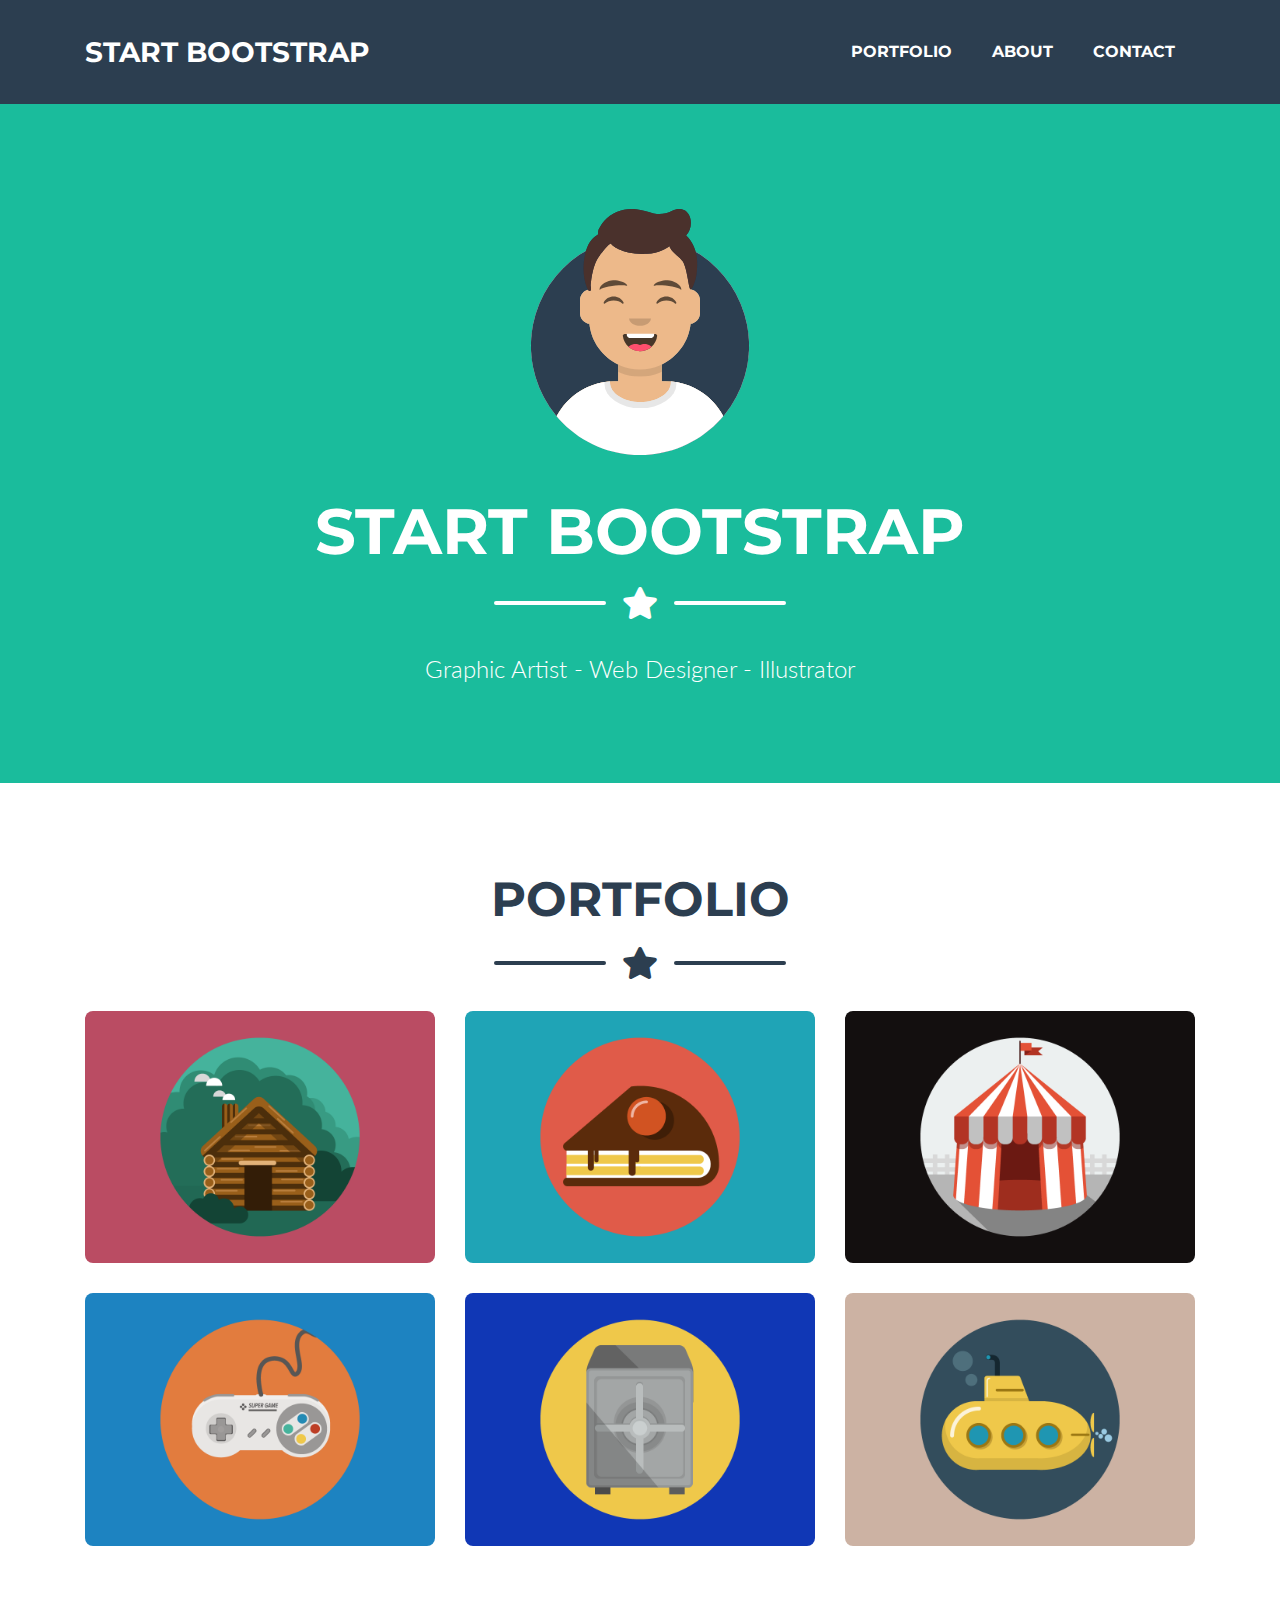
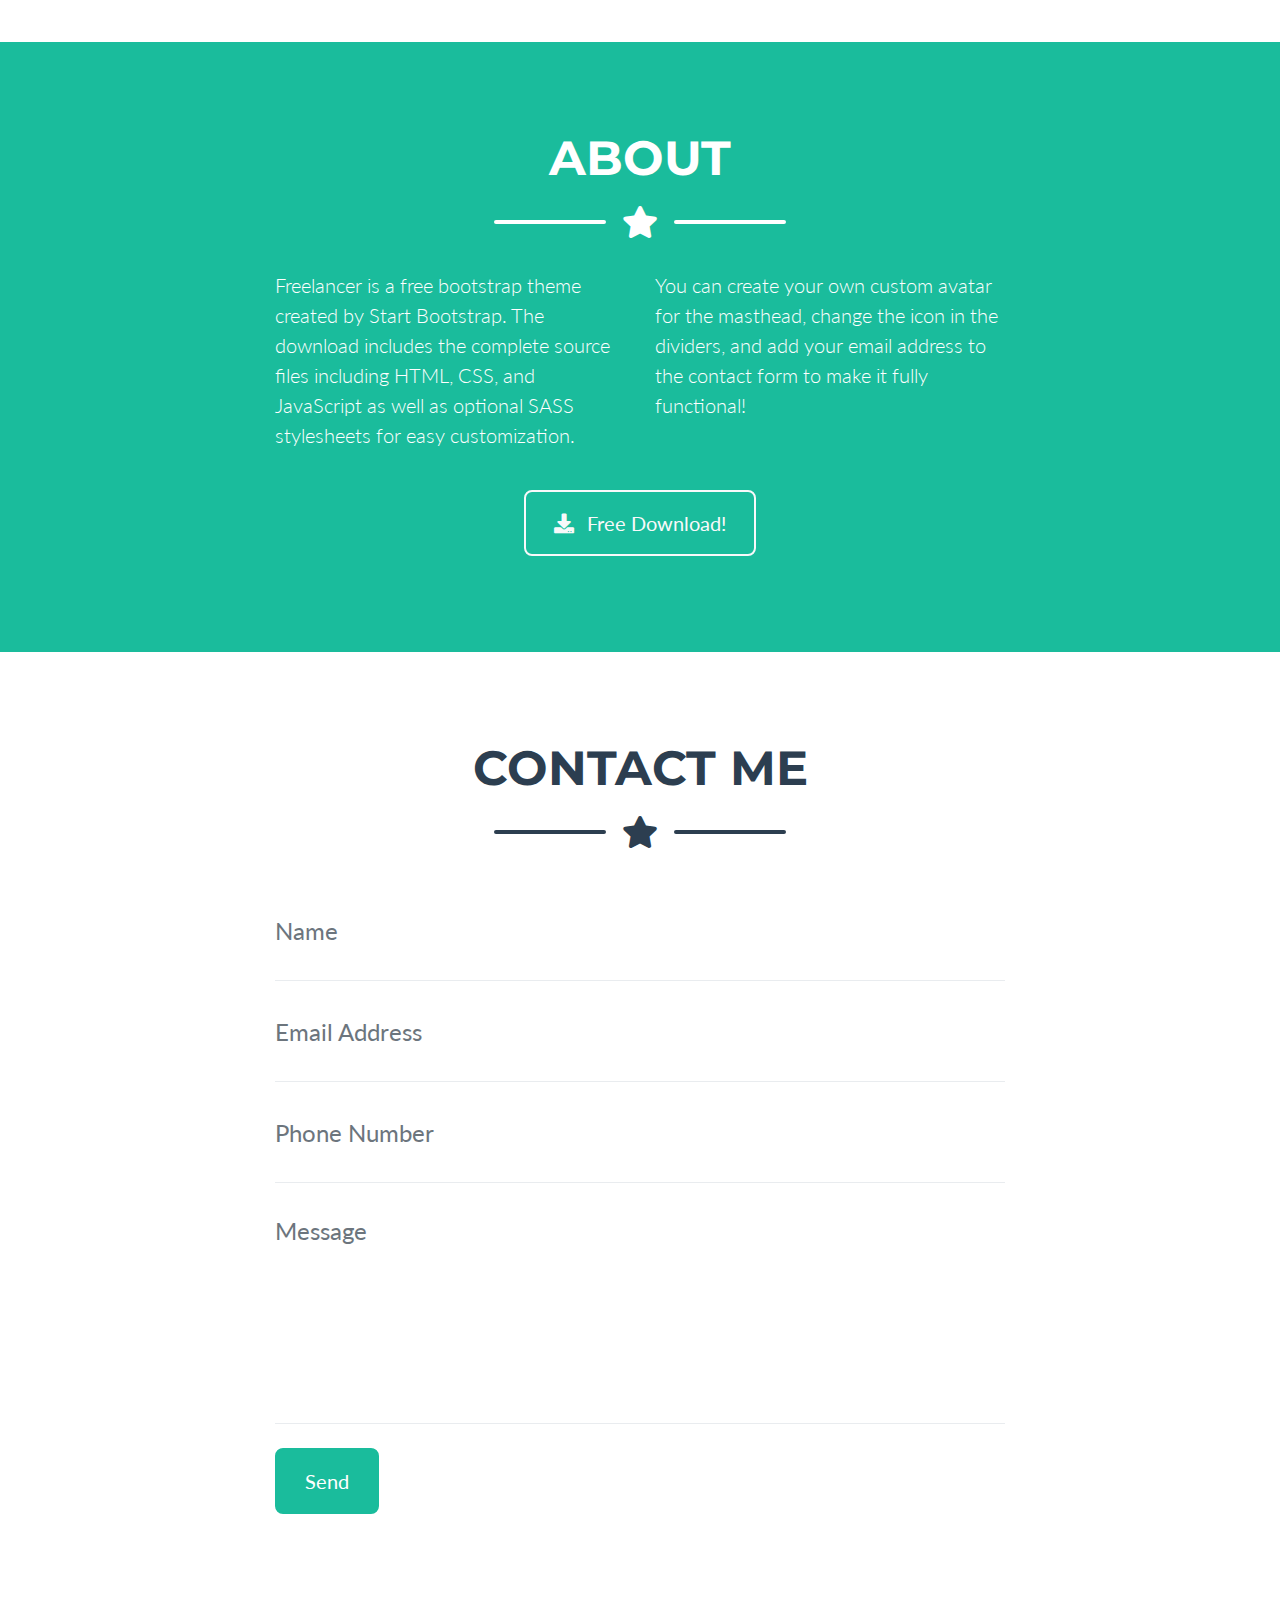
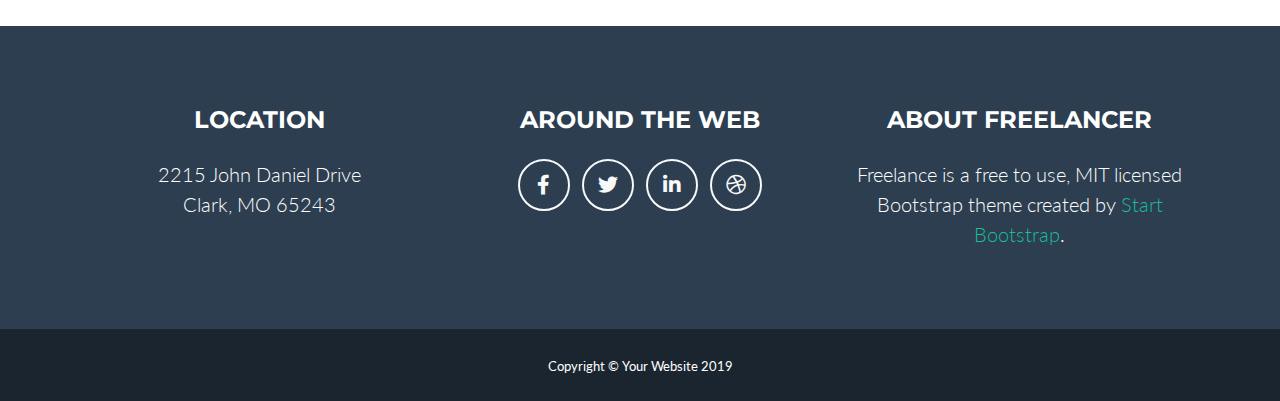
<file: startbootstrap-freelancer-gh-pages/index.html>
<!DOCTYPE html>
<html lang="en">

<head>

  <meta charset="utf-8">
  <meta name="viewport" content="width=device-width, initial-scale=1, shrink-to-fit=no">
  <meta name="description" content="">
  <meta name="author" content="">

  <title>Freelancer - Start Bootstrap Theme</title>

  <!-- Custom fonts for this theme -->
  <link href="vendor/fontawesome-free/css/all.min.css" rel="stylesheet" type="text/css">
  <link href="https://fonts.googleapis.com/css?family=Montserrat:400,700" rel="stylesheet" type="text/css">
  <link href="https://fonts.googleapis.com/css?family=Lato:400,700,400italic,700italic" rel="stylesheet" type="text/css">

  <!-- Theme CSS -->
  <link href="css/freelancer.min.css" rel="stylesheet">

</head>

<body id="page-top">

  <!-- Navigation -->
  <nav class="navbar navbar-expand-lg bg-secondary text-uppercase fixed-top" id="mainNav">
    <div class="container">
      <a class="navbar-brand js-scroll-trigger" href="#page-top">Start Bootstrap</a>
      <button class="navbar-toggler navbar-toggler-right text-uppercase font-weight-bold bg-primary text-white rounded" type="button" data-toggle="collapse" data-target="#navbarResponsive" aria-controls="navbarResponsive" aria-expanded="false" aria-label="Toggle navigation">
        Menu
        <i class="fas fa-bars"></i>
      </button>
      <div class="collapse navbar-collapse" id="navbarResponsive">
        <ul class="navbar-nav ml-auto">
          <li class="nav-item mx-0 mx-lg-1">
            <a class="nav-link py-3 px-0 px-lg-3 rounded js-scroll-trigger" href="#portfolio">Portfolio</a>
          </li>
          <li class="nav-item mx-0 mx-lg-1">
            <a class="nav-link py-3 px-0 px-lg-3 rounded js-scroll-trigger" href="#about">About</a>
          </li>
          <li class="nav-item mx-0 mx-lg-1">
            <a class="nav-link py-3 px-0 px-lg-3 rounded js-scroll-trigger" href="#contact">Contact</a>
          </li>
        </ul>
      </div>
    </div>
  </nav>

  <!-- Masthead -->
  <header class="masthead bg-primary text-white text-center">
    <div class="container d-flex align-items-center flex-column">

      <!-- Masthead Avatar Image -->
      <img class="masthead-avatar mb-5" src="img/avataaars.svg" alt="">

      <!-- Masthead Heading -->
      <h1 class="masthead-heading text-uppercase mb-0">Start Bootstrap</h1>

      <!-- Icon Divider -->
      <div class="divider-custom divider-light">
        <div class="divider-custom-line"></div>
        <div class="divider-custom-icon">
          <i class="fas fa-star"></i>
        </div>
        <div class="divider-custom-line"></div>
      </div>

      <!-- Masthead Subheading -->
      <p class="masthead-subheading font-weight-light mb-0">Graphic Artist - Web Designer - Illustrator</p>

    </div>
  </header>

  <!-- Portfolio Section -->
  <section class="page-section portfolio" id="portfolio">
    <div class="container">

      <!-- Portfolio Section Heading -->
      <h2 class="page-section-heading text-center text-uppercase text-secondary mb-0">Portfolio</h2>

      <!-- Icon Divider -->
      <div class="divider-custom">
        <div class="divider-custom-line"></div>
        <div class="divider-custom-icon">
          <i class="fas fa-star"></i>
        </div>
        <div class="divider-custom-line"></div>
      </div>

      <!-- Portfolio Grid Items -->
      <div class="row">

        <!-- Portfolio Item 1 -->
        <div class="col-md-6 col-lg-4">
          <div class="portfolio-item mx-auto" data-toggle="modal" data-target="#portfolioModal1">
            <div class="portfolio-item-caption d-flex align-items-center justify-content-center h-100 w-100">
              <div class="portfolio-item-caption-content text-center text-white">
                <i class="fas fa-plus fa-3x"></i>
              </div>
            </div>
            <img class="img-fluid" src="img/portfolio/cabin.png" alt="">
          </div>
        </div>

        <!-- Portfolio Item 2 -->
        <div class="col-md-6 col-lg-4">
          <div class="portfolio-item mx-auto" data-toggle="modal" data-target="#portfolioModal2">
            <div class="portfolio-item-caption d-flex align-items-center justify-content-center h-100 w-100">
              <div class="portfolio-item-caption-content text-center text-white">
                <i class="fas fa-plus fa-3x"></i>
              </div>
            </div>
            <img class="img-fluid" src="img/portfolio/cake.png" alt="">
          </div>
        </div>

        <!-- Portfolio Item 3 -->
        <div class="col-md-6 col-lg-4">
          <div class="portfolio-item mx-auto" data-toggle="modal" data-target="#portfolioModal3">
            <div class="portfolio-item-caption d-flex align-items-center justify-content-center h-100 w-100">
              <div class="portfolio-item-caption-content text-center text-white">
                <i class="fas fa-plus fa-3x"></i>
              </div>
            </div>
            <img class="img-fluid" src="img/portfolio/circus.png" alt="">
          </div>
        </div>

        <!-- Portfolio Item 4 -->
        <div class="col-md-6 col-lg-4">
          <div class="portfolio-item mx-auto" data-toggle="modal" data-target="#portfolioModal4">
            <div class="portfolio-item-caption d-flex align-items-center justify-content-center h-100 w-100">
              <div class="portfolio-item-caption-content text-center text-white">
                <i class="fas fa-plus fa-3x"></i>
              </div>
            </div>
            <img class="img-fluid" src="img/portfolio/game.png" alt="">
          </div>
        </div>

        <!-- Portfolio Item 5 -->
        <div class="col-md-6 col-lg-4">
          <div class="portfolio-item mx-auto" data-toggle="modal" data-target="#portfolioModal5">
            <div class="portfolio-item-caption d-flex align-items-center justify-content-center h-100 w-100">
              <div class="portfolio-item-caption-content text-center text-white">
                <i class="fas fa-plus fa-3x"></i>
              </div>
            </div>
            <img class="img-fluid" src="img/portfolio/safe.png" alt="">
          </div>
        </div>

        <!-- Portfolio Item 6 -->
        <div class="col-md-6 col-lg-4">
          <div class="portfolio-item mx-auto" data-toggle="modal" data-target="#portfolioModal6">
            <div class="portfolio-item-caption d-flex align-items-center justify-content-center h-100 w-100">
              <div class="portfolio-item-caption-content text-center text-white">
                <i class="fas fa-plus fa-3x"></i>
              </div>
            </div>
            <img class="img-fluid" src="img/portfolio/submarine.png" alt="">
          </div>
        </div>

      </div>
      <!-- /.row -->

    </div>
  </section>

  <!-- About Section -->
  <section class="page-section bg-primary text-white mb-0" id="about">
    <div class="container">

      <!-- About Section Heading -->
      <h2 class="page-section-heading text-center text-uppercase text-white">About</h2>

      <!-- Icon Divider -->
      <div class="divider-custom divider-light">
        <div class="divider-custom-line"></div>
        <div class="divider-custom-icon">
          <i class="fas fa-star"></i>
        </div>
        <div class="divider-custom-line"></div>
      </div>

      <!-- About Section Content -->
      <div class="row">
        <div class="col-lg-4 ml-auto">
          <p class="lead">Freelancer is a free bootstrap theme created by Start Bootstrap. The download includes the complete source files including HTML, CSS, and JavaScript as well as optional SASS stylesheets for easy customization.</p>
        </div>
        <div class="col-lg-4 mr-auto">
          <p class="lead">You can create your own custom avatar for the masthead, change the icon in the dividers, and add your email address to the contact form to make it fully functional!</p>
        </div>
      </div>

      <!-- About Section Button -->
      <div class="text-center mt-4">
        <a class="btn btn-xl btn-outline-light" href="https://startbootstrap.com/themes/freelancer/">
          <i class="fas fa-download mr-2"></i>
          Free Download!
        </a>
      </div>

    </div>
  </section>

  <!-- Contact Section -->
  <section class="page-section" id="contact">
    <div class="container">

      <!-- Contact Section Heading -->
      <h2 class="page-section-heading text-center text-uppercase text-secondary mb-0">Contact Me</h2>

      <!-- Icon Divider -->
      <div class="divider-custom">
        <div class="divider-custom-line"></div>
        <div class="divider-custom-icon">
          <i class="fas fa-star"></i>
        </div>
        <div class="divider-custom-line"></div>
      </div>

      <!-- Contact Section Form -->
      <div class="row">
        <div class="col-lg-8 mx-auto">
          <!-- To configure the contact form email address, go to mail/contact_me.php and update the email address in the PHP file on line 19. -->
          <form name="sentMessage" id="contactForm" novalidate="novalidate">
            <div class="control-group">
              <div class="form-group floating-label-form-group controls mb-0 pb-2">
                <label>Name</label>
                <input class="form-control" id="name" type="text" placeholder="Name" required="required" data-validation-required-message="Please enter your name.">
                <p class="help-block text-danger"></p>
              </div>
            </div>
            <div class="control-group">
              <div class="form-group floating-label-form-group controls mb-0 pb-2">
                <label>Email Address</label>
                <input class="form-control" id="email" type="email" placeholder="Email Address" required="required" data-validation-required-message="Please enter your email address.">
                <p class="help-block text-danger"></p>
              </div>
            </div>
            <div class="control-group">
              <div class="form-group floating-label-form-group controls mb-0 pb-2">
                <label>Phone Number</label>
                <input class="form-control" id="phone" type="tel" placeholder="Phone Number" required="required" data-validation-required-message="Please enter your phone number.">
                <p class="help-block text-danger"></p>
              </div>
            </div>
            <div class="control-group">
              <div class="form-group floating-label-form-group controls mb-0 pb-2">
                <label>Message</label>
                <textarea class="form-control" id="message" rows="5" placeholder="Message" required="required" data-validation-required-message="Please enter a message."></textarea>
                <p class="help-block text-danger"></p>
              </div>
            </div>
            <br>
            <div id="success"></div>
            <div class="form-group">
              <button type="submit" class="btn btn-primary btn-xl" id="sendMessageButton">Send</button>
            </div>
          </form>
        </div>
      </div>

    </div>
  </section>

  <!-- Footer -->
  <footer class="footer text-center">
    <div class="container">
      <div class="row">

        <!-- Footer Location -->
        <div class="col-lg-4 mb-5 mb-lg-0">
          <h4 class="text-uppercase mb-4">Location</h4>
          <p class="lead mb-0">2215 John Daniel Drive
            <br>Clark, MO 65243</p>
        </div>

        <!-- Footer Social Icons -->
        <div class="col-lg-4 mb-5 mb-lg-0">
          <h4 class="text-uppercase mb-4">Around the Web</h4>
          <a class="btn btn-outline-light btn-social mx-1" href="#">
            <i class="fab fa-fw fa-facebook-f"></i>
          </a>
          <a class="btn btn-outline-light btn-social mx-1" href="#">
            <i class="fab fa-fw fa-twitter"></i>
          </a>
          <a class="btn btn-outline-light btn-social mx-1" href="#">
            <i class="fab fa-fw fa-linkedin-in"></i>
          </a>
          <a class="btn btn-outline-light btn-social mx-1" href="#">
            <i class="fab fa-fw fa-dribbble"></i>
          </a>
        </div>

        <!-- Footer About Text -->
        <div class="col-lg-4">
          <h4 class="text-uppercase mb-4">About Freelancer</h4>
          <p class="lead mb-0">Freelance is a free to use, MIT licensed Bootstrap theme created by
            <a href="http://startbootstrap.com">Start Bootstrap</a>.</p>
        </div>

      </div>
    </div>
  </footer>

  <!-- Copyright Section -->
  <section class="copyright py-4 text-center text-white">
    <div class="container">
      <small>Copyright &copy; Your Website 2019</small>
    </div>
  </section>

  <!-- Scroll to Top Button (Only visible on small and extra-small screen sizes) -->
  <div class="scroll-to-top d-lg-none position-fixed ">
    <a class="js-scroll-trigger d-block text-center text-white rounded" href="#page-top">
      <i class="fa fa-chevron-up"></i>
    </a>
  </div>

  <!-- Portfolio Modals -->

  <!-- Portfolio Modal 1 -->
  <div class="portfolio-modal modal fade" id="portfolioModal1" tabindex="-1" role="dialog" aria-labelledby="portfolioModal1Label" aria-hidden="true">
    <div class="modal-dialog modal-xl" role="document">
      <div class="modal-content">
        <button type="button" class="close" data-dismiss="modal" aria-label="Close">
          <span aria-hidden="true">
            <i class="fas fa-times"></i>
          </span>
        </button>
        <div class="modal-body text-center">
          <div class="container">
            <div class="row justify-content-center">
              <div class="col-lg-8">
                <!-- Portfolio Modal - Title -->
                <h2 class="portfolio-modal-title text-secondary text-uppercase mb-0">Log Cabin</h2>
                <!-- Icon Divider -->
                <div class="divider-custom">
                  <div class="divider-custom-line"></div>
                  <div class="divider-custom-icon">
                    <i class="fas fa-star"></i>
                  </div>
                  <div class="divider-custom-line"></div>
                </div>
                <!-- Portfolio Modal - Image -->
                <img class="img-fluid rounded mb-5" src="img/portfolio/cabin.png" alt="">
                <!-- Portfolio Modal - Text -->
                <p class="mb-5">Lorem ipsum dolor sit amet, consectetur adipisicing elit. Mollitia neque assumenda ipsam nihil, molestias magnam, recusandae quos quis inventore quisquam velit asperiores, vitae? Reprehenderit soluta, eos quod consequuntur itaque. Nam.</p>
                <button class="btn btn-primary" href="#" data-dismiss="modal">
                  <i class="fas fa-times fa-fw"></i>
                  Close Window
                </button>
              </div>
            </div>
          </div>
        </div>
      </div>
    </div>
  </div>

  <!-- Portfolio Modal 2 -->
  <div class="portfolio-modal modal fade" id="portfolioModal2" tabindex="-1" role="dialog" aria-labelledby="portfolioModal2Label" aria-hidden="true">
    <div class="modal-dialog modal-xl" role="document">
      <div class="modal-content">
        <button type="button" class="close" data-dismiss="modal" aria-label="Close">
          <span aria-hidden="true">
            <i class="fas fa-times"></i>
          </span>
        </button>
        <div class="modal-body text-center">
          <div class="container">
            <div class="row justify-content-center">
              <div class="col-lg-8">
                <!-- Portfolio Modal - Title -->
                <h2 class="portfolio-modal-title text-secondary text-uppercase mb-0">Tasty Cake</h2>
                <!-- Icon Divider -->
                <div class="divider-custom">
                  <div class="divider-custom-line"></div>
                  <div class="divider-custom-icon">
                    <i class="fas fa-star"></i>
                  </div>
                  <div class="divider-custom-line"></div>
                </div>
                <!-- Portfolio Modal - Image -->
                <img class="img-fluid rounded mb-5" src="img/portfolio/cake.png" alt="">
                <!-- Portfolio Modal - Text -->
                <p class="mb-5">Lorem ipsum dolor sit amet, consectetur adipisicing elit. Mollitia neque assumenda ipsam nihil, molestias magnam, recusandae quos quis inventore quisquam velit asperiores, vitae? Reprehenderit soluta, eos quod consequuntur itaque. Nam.</p>
                <button class="btn btn-primary" href="#" data-dismiss="modal">
                  <i class="fas fa-times fa-fw"></i>
                  Close Window
                </button>
              </div>
            </div>
          </div>
        </div>
      </div>
    </div>
  </div>

  <!-- Portfolio Modal 3 -->
  <div class="portfolio-modal modal fade" id="portfolioModal3" tabindex="-1" role="dialog" aria-labelledby="portfolioModal3Label" aria-hidden="true">
    <div class="modal-dialog modal-xl" role="document">
      <div class="modal-content">
        <button type="button" class="close" data-dismiss="modal" aria-label="Close">
          <span aria-hidden="true">
            <i class="fas fa-times"></i>
          </span>
        </button>
        <div class="modal-body text-center">
          <div class="container">
            <div class="row justify-content-center">
              <div class="col-lg-8">
                <!-- Portfolio Modal - Title -->
                <h2 class="portfolio-modal-title text-secondary text-uppercase mb-0">Circus Tent</h2>
                <!-- Icon Divider -->
                <div class="divider-custom">
                  <div class="divider-custom-line"></div>
                  <div class="divider-custom-icon">
                    <i class="fas fa-star"></i>
                  </div>
                  <div class="divider-custom-line"></div>
                </div>
                <!-- Portfolio Modal - Image -->
                <img class="img-fluid rounded mb-5" src="img/portfolio/circus.png" alt="">
                <!-- Portfolio Modal - Text -->
                <p class="mb-5">Lorem ipsum dolor sit amet, consectetur adipisicing elit. Mollitia neque assumenda ipsam nihil, molestias magnam, recusandae quos quis inventore quisquam velit asperiores, vitae? Reprehenderit soluta, eos quod consequuntur itaque. Nam.</p>
                <button class="btn btn-primary" href="#" data-dismiss="modal">
                  <i class="fas fa-times fa-fw"></i>
                  Close Window
                </button>
              </div>
            </div>
          </div>
        </div>
      </div>
    </div>
  </div>

  <!-- Portfolio Modal 4 -->
  <div class="portfolio-modal modal fade" id="portfolioModal4" tabindex="-1" role="dialog" aria-labelledby="portfolioModal4Label" aria-hidden="true">
    <div class="modal-dialog modal-xl" role="document">
      <div class="modal-content">
        <button type="button" class="close" data-dismiss="modal" aria-label="Close">
          <span aria-hidden="true">
            <i class="fas fa-times"></i>
          </span>
        </button>
        <div class="modal-body text-center">
          <div class="container">
            <div class="row justify-content-center">
              <div class="col-lg-8">
                <!-- Portfolio Modal - Title -->
                <h2 class="portfolio-modal-title text-secondary text-uppercase mb-0">Controller</h2>
                <!-- Icon Divider -->
                <div class="divider-custom">
                  <div class="divider-custom-line"></div>
                  <div class="divider-custom-icon">
                    <i class="fas fa-star"></i>
                  </div>
                  <div class="divider-custom-line"></div>
                </div>
                <!-- Portfolio Modal - Image -->
                <img class="img-fluid rounded mb-5" src="img/portfolio/game.png" alt="">
                <!-- Portfolio Modal - Text -->
                <p class="mb-5">Lorem ipsum dolor sit amet, consectetur adipisicing elit. Mollitia neque assumenda ipsam nihil, molestias magnam, recusandae quos quis inventore quisquam velit asperiores, vitae? Reprehenderit soluta, eos quod consequuntur itaque. Nam.</p>
                <button class="btn btn-primary" href="#" data-dismiss="modal">
                  <i class="fas fa-times fa-fw"></i>
                  Close Window
                </button>
              </div>
            </div>
          </div>
        </div>
      </div>
    </div>
  </div>

  <!-- Portfolio Modal 5 -->
  <div class="portfolio-modal modal fade" id="portfolioModal5" tabindex="-1" role="dialog" aria-labelledby="portfolioModal5Label" aria-hidden="true">
    <div class="modal-dialog modal-xl" role="document">
      <div class="modal-content">
        <button type="button" class="close" data-dismiss="modal" aria-label="Close">
          <span aria-hidden="true">
            <i class="fas fa-times"></i>
          </span>
        </button>
        <div class="modal-body text-center">
          <div class="container">
            <div class="row justify-content-center">
              <div class="col-lg-8">
                <!-- Portfolio Modal - Title -->
                <h2 class="portfolio-modal-title text-secondary text-uppercase mb-0">Locked Safe</h2>
                <!-- Icon Divider -->
                <div class="divider-custom">
                  <div class="divider-custom-line"></div>
                  <div class="divider-custom-icon">
                    <i class="fas fa-star"></i>
                  </div>
                  <div class="divider-custom-line"></div>
                </div>
                <!-- Portfolio Modal - Image -->
                <img class="img-fluid rounded mb-5" src="img/portfolio/safe.png" alt="">
                <!-- Portfolio Modal - Text -->
                <p class="mb-5">Lorem ipsum dolor sit amet, consectetur adipisicing elit. Mollitia neque assumenda ipsam nihil, molestias magnam, recusandae quos quis inventore quisquam velit asperiores, vitae? Reprehenderit soluta, eos quod consequuntur itaque. Nam.</p>
                <button class="btn btn-primary" href="#" data-dismiss="modal">
                  <i class="fas fa-times fa-fw"></i>
                  Close Window
                </button>
              </div>
            </div>
          </div>
        </div>
      </div>
    </div>
  </div>

  <!-- Portfolio Modal 6 -->
  <div class="portfolio-modal modal fade" id="portfolioModal6" tabindex="-1" role="dialog" aria-labelledby="portfolioModal6Label" aria-hidden="true">
    <div class="modal-dialog modal-xl" role="document">
      <div class="modal-content">
        <button type="button" class="close" data-dismiss="modal" aria-label="Close">
          <span aria-hidden="true">
            <i class="fas fa-times"></i>
          </span>
        </button>
        <div class="modal-body text-center">
          <div class="container">
            <div class="row justify-content-center">
              <div class="col-lg-8">
                <!-- Portfolio Modal - Title -->
                <h2 class="portfolio-modal-title text-secondary text-uppercase mb-0">Submarine</h2>
                <!-- Icon Divider -->
                <div class="divider-custom">
                  <div class="divider-custom-line"></div>
                  <div class="divider-custom-icon">
                    <i class="fas fa-star"></i>
                  </div>
                  <div class="divider-custom-line"></div>
                </div>
                <!-- Portfolio Modal - Image -->
                <img class="img-fluid rounded mb-5" src="img/portfolio/submarine.png" alt="">
                <!-- Portfolio Modal - Text -->
                <p class="mb-5">Lorem ipsum dolor sit amet, consectetur adipisicing elit. Mollitia neque assumenda ipsam nihil, molestias magnam, recusandae quos quis inventore quisquam velit asperiores, vitae? Reprehenderit soluta, eos quod consequuntur itaque. Nam.</p>
                <button class="btn btn-primary" href="#" data-dismiss="modal">
                  <i class="fas fa-times fa-fw"></i>
                  Close Window
                </button>
              </div>
            </div>
          </div>
        </div>
      </div>
    </div>
  </div>

  <!-- Bootstrap core JavaScript -->
  <script src="vendor/jquery/jquery.min.js"></script>
  <script src="vendor/bootstrap/js/bootstrap.bundle.min.js"></script>

  <!-- Plugin JavaScript -->
  <script src="vendor/jquery-easing/jquery.easing.min.js"></script>

  <!-- Contact Form JavaScript -->
  <script src="js/jqBootstrapValidation.js"></script>
  <script src="js/contact_me.js"></script>

  <!-- Custom scripts for this template -->
  <script src="js/freelancer.min.js"></script>

</body>

</html>
</file>
